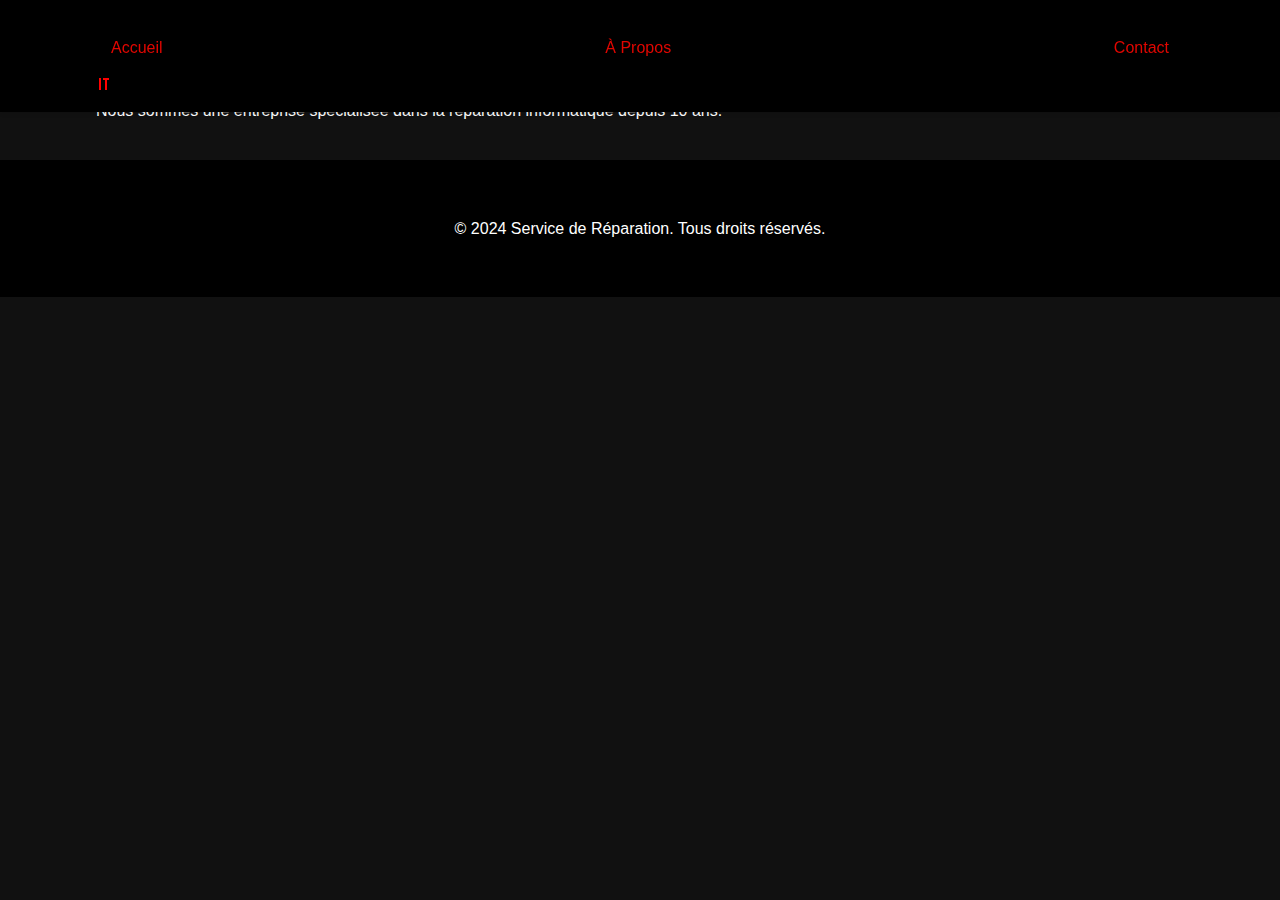
<file: pages/about.html>
<!DOCTYPE html>
<html lang="fr">
<head>
    <meta charset="UTF-8">
    <meta name="viewport" content="width=device-width, initial-scale=1.0">
    <title>À Propos - Service de Réparation</title>
    <link rel="stylesheet" href="../assets/css/styles.css">
</head>
<body>
    <header>
        <div class="container">
            <nav>
                <ul class="nav-menu">
                    <li><a href="../index.html">Accueil</a></li>
                    <li><a href="about.html">À Propos</a></li>
                    <li><a href="contact.html">Contact</a></li>
                </ul>
                <div class="logo">
                    <a href="../index.html" aria-label="Page d'accueil">
                        <img src="../assets/images/logo.ico" alt="Logo Service de Réparation">
                    </a>
                </div>
            </nav>
        </div>
    </header>
    <div class="container">
        <main>
            <h2>À Propos de Nous</h2>
            <p>Nous sommes une entreprise spécialisée dans la réparation informatique depuis 10 ans.</p>
        </main>
    </div>
    <footer>
        <div class="container">
            <p>&copy; 2024 Service de Réparation. Tous droits réservés.</p>
        </div>
    </footer>
</body>
</html>
</file>
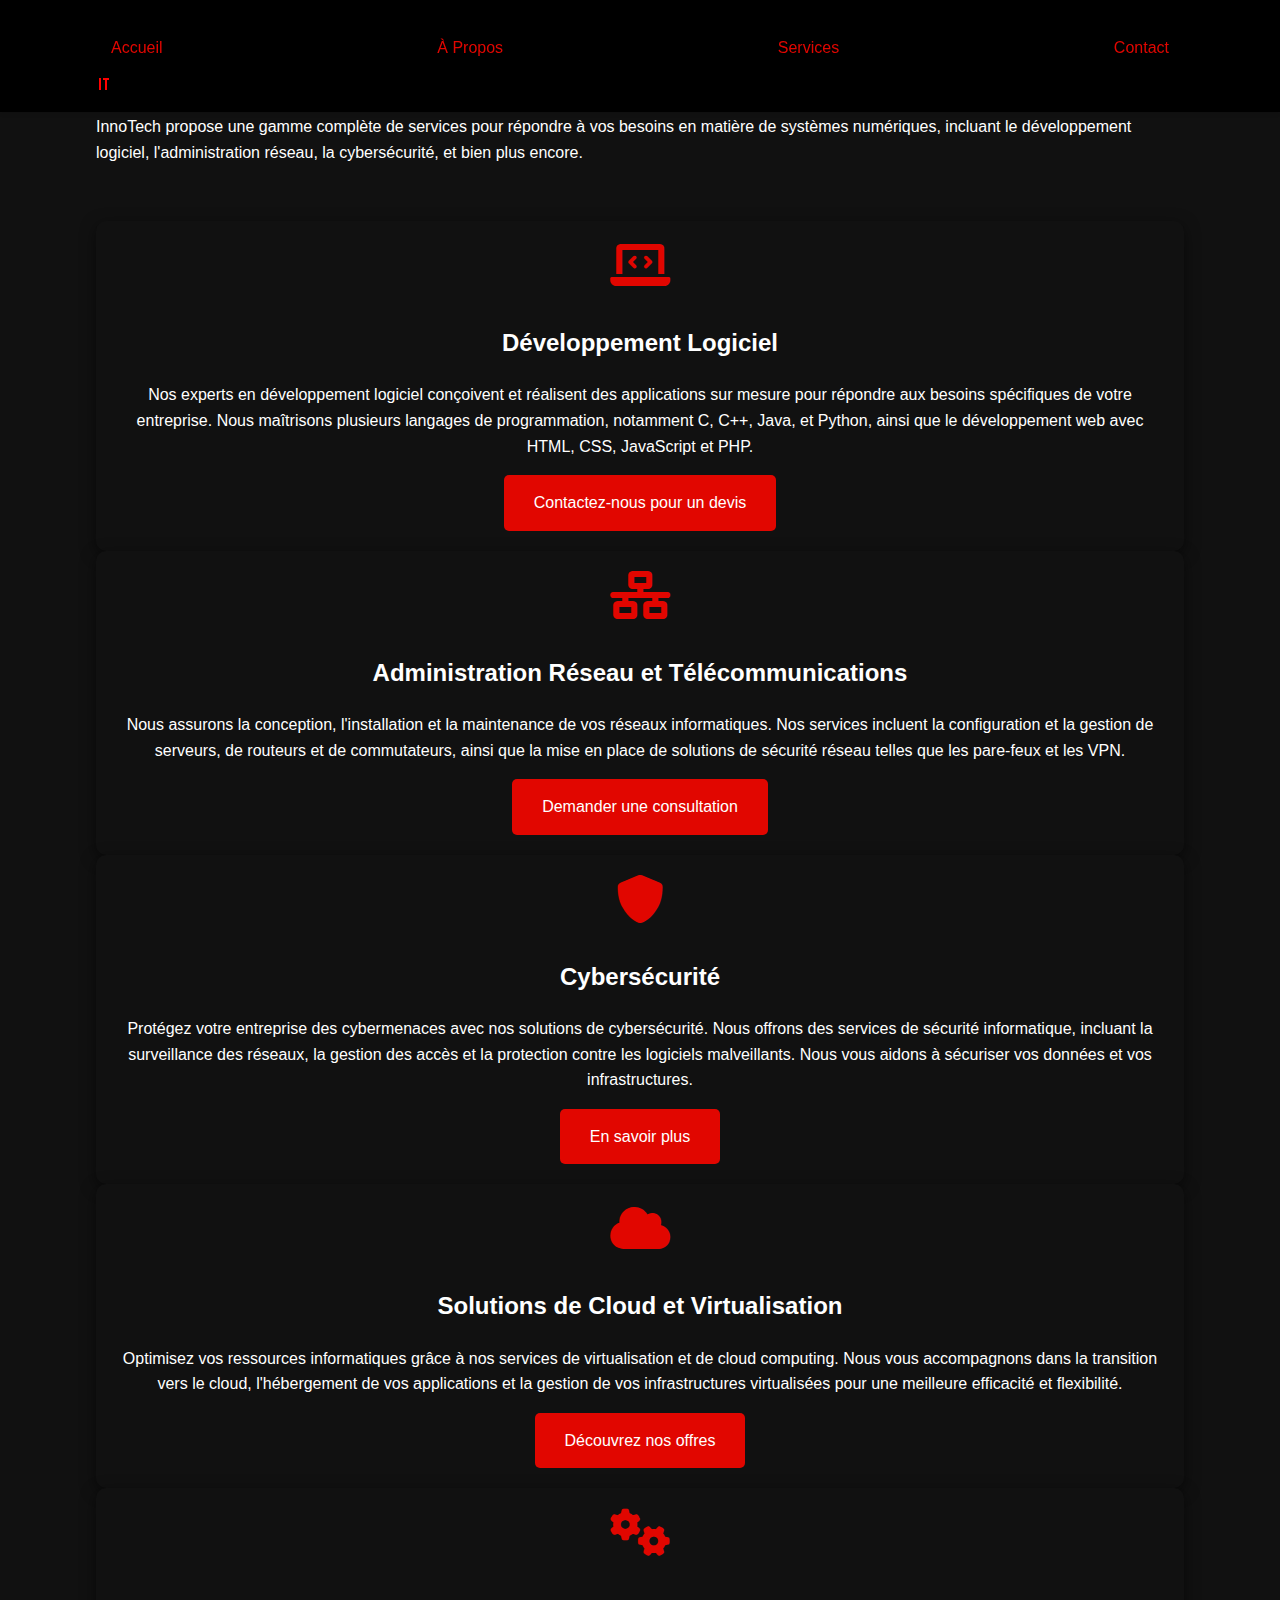
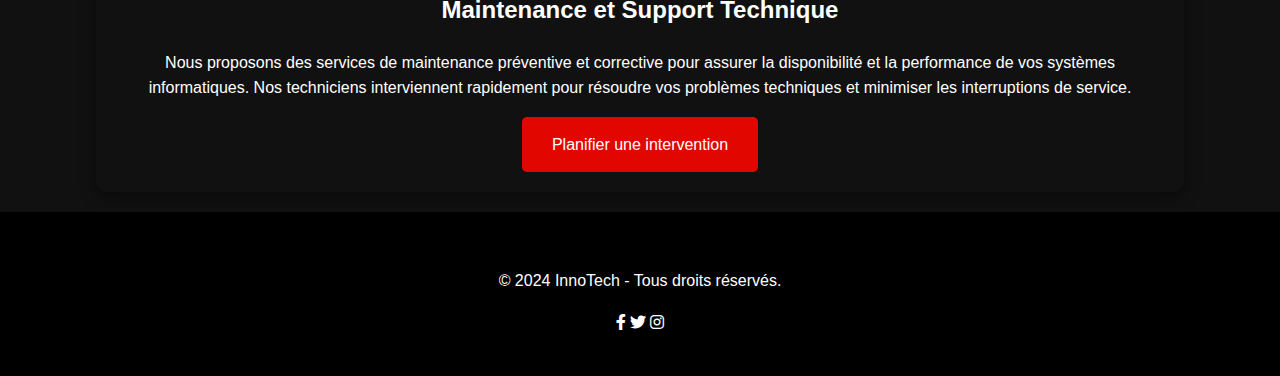
<file: pages/services.html>
<!DOCTYPE html>
<html lang="fr">

<head>
    <meta charset="UTF-8">
    <meta name="viewport" content="width=device-width, initial-scale=1.0">
    <meta name="description"
        content="Découvrez les services professionnels d'InnoTech, incluant le développement logiciel, l'administration réseau, la cybersécurité et plus encore.">
    <title>Nos Services - InnoTech</title>
    <link rel="icon" href="../assets/images/favicon.ico" type="image/x-icon">
    <link rel="stylesheet" href="../assets/css/styles.css">
    <link rel="stylesheet" href="https://cdnjs.cloudflare.com/ajax/libs/font-awesome/6.0.0-beta3/css/all.min.css">
</head>

<body>
    <header>
        <div class="container">
            <nav>
                <ul class="nav-menu">
                    <li><a href="../index.html">Accueil</a></li>
                    <li><a href="../pages/about.html">À Propos</a></li>
                    <li><a href="services.html">Services</a></li>
                    <li><a href="contact.html">Contact</a></li>
                </ul>
                <div class="logo">
                    <a href="../index.html"><img src="../assets/images/logo.ico" alt="Logo InnoTech"></a>
                </div>
            </nav>
        </div>
    </header>

    <main>
        <section class="services-header fade-in">
            <div class="container">
                <h1>Nos Services</h1>
                <p>InnoTech propose une gamme complète de services pour répondre à vos besoins en matière de systèmes
                    numériques, incluant le développement logiciel, l'administration réseau, la cybersécurité, et bien
                    plus encore.</p>
            </div>
        </section>

        <section class="services-list fade-in">
            <div class="container">
                <div class="service-item">
                    <i class="fas fa-laptop-code"></i>
                    <h2>Développement Logiciel</h2>
                    <p>Nos experts en développement logiciel conçoivent et réalisent des applications sur mesure pour
                        répondre aux besoins spécifiques de votre entreprise. Nous maîtrisons plusieurs langages de
                        programmation, notamment C, C++, Java, et Python, ainsi que le développement web avec HTML, CSS,
                        JavaScript et PHP.</p>
                    <a href="contact.html" class="btn-main">Contactez-nous pour un devis</a>
                </div>

                <div class="service-item">
                    <i class="fas fa-network-wired"></i>
                    <h2>Administration Réseau et Télécommunications</h2>
                    <p>Nous assurons la conception, l'installation et la maintenance de vos réseaux informatiques. Nos
                        services incluent la configuration et la gestion de serveurs, de routeurs et de commutateurs,
                        ainsi que la mise en place de solutions de sécurité réseau telles que les pare-feux et les VPN.
                    </p>
                    <a href="contact.html" class="btn-main">Demander une consultation</a>
                </div>

                <div class="service-item">
                    <i class="fas fa-shield-alt"></i>
                    <h2>Cybersécurité</h2>
                    <p>Protégez votre entreprise des cybermenaces avec nos solutions de cybersécurité. Nous offrons des
                        services de sécurité informatique, incluant la surveillance des réseaux, la gestion des accès et
                        la protection contre les logiciels malveillants. Nous vous aidons à sécuriser vos données et vos
                        infrastructures.</p>
                    <a href="contact.html" class="btn-main">En savoir plus</a>
                </div>

                <div class="service-item">
                    <i class="fas fa-cloud"></i>
                    <h2>Solutions de Cloud et Virtualisation</h2>
                    <p>Optimisez vos ressources informatiques grâce à nos services de virtualisation et de cloud
                        computing. Nous vous accompagnons dans la transition vers le cloud, l'hébergement de vos
                        applications et la gestion de vos infrastructures virtualisées pour une meilleure efficacité et
                        flexibilité.</p>
                    <a href="contact.html" class="btn-main">Découvrez nos offres</a>
                </div>

                <div class="service-item">
                    <i class="fas fa-cogs"></i>
                    <h2>Maintenance et Support Technique</h2>
                    <p>Nous proposons des services de maintenance préventive et corrective pour assurer la disponibilité
                        et la performance de vos systèmes informatiques. Nos techniciens interviennent rapidement pour
                        résoudre vos problèmes techniques et minimiser les interruptions de service.</p>
                    <a href="contact.html" class="btn-main">Planifier une intervention</a>
                </div>
            </div>
        </section>
    </main>

    <footer>
        <div class="container">
            <p>&copy; 2024 InnoTech - Tous droits réservés.</p>
            <div class="social-media">
                <a href="https://facebook.com" target="_blank" class="social-icon"><i class="fab fa-facebook-f"></i></a>
                <a href="https://twitter.com" target="_blank" class="social-icon"><i class="fab fa-twitter"></i></a>
                <a href="https://instagram.com" target="_blank" class="social-icon"><i class="fab fa-instagram"></i></a>
            </div>
        </div>
    </footer>
</body>

</html>
</file>
<file: assets/css/styles.css>
/* Variables CSS */
:root {
    --primary-color: #e10600; /* Rouge vif */
    --secondary-color: #000; /* Noir */
    --background-color: #111; /* Noir pour l'arrière-plan */
    --text-color: #fff; /* Blanc pour le texte */
    --card-background: #222; /* Noir foncé pour les cartes */
    --shadow-color: rgba(0, 0, 0, 0.5); /* Ombre noire pour les cartes */
    --shadow-hover: rgba(0, 0, 0, 0.7); /* Ombre noire plus sombre au survol */
    --font-family: 'Arial', sans-serif;
    --font-size: 16px;
}

/* Global Styles */
body, html {
    margin: 0;
    padding: 0;
    font-family: var(--font-family);
    font-size: var(--font-size);
    color: var(--text-color);
    background-color: var(--background-color);
    overflow-x: hidden;
    scroll-behavior: smooth;
    line-height: 1.6;
}

.container {
    width: 85%;
    max-width: 1200px;
    margin: 0 auto;
    padding: 20px;
}

a {
    text-decoration: none;
    color: inherit;
}

img {
    max-width: 100%;
    height: auto;
    display: block;
}

/* Header Styles */
header {
    position: fixed;
    width: 100%;
    background: var(--secondary-color);
    color: var(--text-color);
    z-index: 1000;
    transition: background 0.3s;
    box-shadow: 0 2px 4px rgba(0, 0, 0, 0.1);
}

.nav-menu {
    list-style: none;
    padding: 0;
    margin: 0;
    display: flex;
    align-items: center;
    justify-content: space-between;
}

.nav-menu li {
    margin: 0 15px;
}

.nav-menu a {
    color: var(--primary-color);
    padding: 15px 0;
    display: inline-block;
    transition: color 0.3s;
}

.nav-menu a:hover {
    color: var(--text-color);
}

.logo img {
    max-width: 120px;
}

.header-container {
    display: flex;
    justify-content: space-between;
    align-items: center;
    padding: 15px 0;
}

.menu-toggle {
    display: none;
}

/* Hero Section */
.hero {
    display: flex;
    align-items: center;
    justify-content: center;
    min-height: 100vh;
    background: linear-gradient(to right, rgba(0,0,0,0.7), rgba(0,0,0,0.1)), url('assets/images/hero-bg.png') no-repeat center center/cover;
    color: var(--text-color);
    text-align: center;
    padding: 20px;
    position: relative;
}

.hero::before {
    content: "";
    position: absolute;
    top: 0;
    left: 0;
    width: 100%;
    height: 100%;
    background: rgba(0, 0, 0, 0.5);
    z-index: -1;
}

.hero h1 {
    font-size: 3rem;
    margin-bottom: 20px;
    animation: fadeInDown 1s ease-out forwards;
}

.hero p {
    font-size: 1.2rem;
    margin-bottom: 30px;
    animation: fadeInUp 1s ease-out forwards;
}

.btn-main {
    display: inline-block;
    background: var(--primary-color);
    color: var(--text-color);
    padding: 15px 30px;
    border-radius: 5px;
    transition: background 0.3s, transform 0.3s;
    animation: fadeInUp 1.2s ease-out forwards;
}

.btn-main:hover {
    background: darken(var(--primary-color), 10%);
    transform: translateY(-5px);
}

/* Keyframes for animations */
@keyframes fadeInUp {
    from {
        opacity: 0;
        transform: translateY(20px);
    }
    to {
        opacity: 1;
        transform: translateY(0);
    }
}

@keyframes fadeInDown {
    from {
        opacity: 0;
        transform: translateY(-20px);
    }
    to {
        opacity: 1;
        transform: translateY(0);
    }
}

/* Services Section */
.services {
    padding: 60px 0;
    background: var(--card-background);
}

.services h2 {
    text-align: center;
    font-size: 2.5rem;
    margin-bottom: 20px;
    color: var(--primary-color);
    animation: fadeInUp 1s ease-out;
}

.service-list {
    display: flex;
    flex-wrap: wrap;
    justify-content: center;
    gap: 30px;
}

.service-item {
    flex: 1 1 300px;
    background: var(--background-color);
    padding: 20px;
    border-radius: 10px;
    text-align: center;
    transition: transform 0.3s, box-shadow 0.3s;
    box-shadow: 0 4px 15px var(--shadow-color);
}

.service-item:hover {
    transform: translateY(-10px);
    box-shadow: 0 4px 15px var(--shadow-hover);
}

.service-item i {
    font-size: 3rem;
    color: var(--primary-color);
    margin-bottom: 15px;
}

.service-item h3 {
    font-size: 1.5rem;
    margin-bottom: 10px;
}

.service-item p {
    line-height: 1.6;
}

/* Testimonials Section */
.testimonials {
    padding: 60px 0;
    background: var(--card-background);
    color: var(--text-color);
}

.testimonials h2 {
    text-align: center;
    font-size: 2.5rem;
    margin-bottom: 20px;
    color: var(--primary-color);
    animation: fadeInUp 1s ease-out;
}

.testimonial-list {
    display: flex;
    flex-wrap: wrap;
    justify-content: center;
    gap: 30px;
}

.testimonial-item {
    flex: 1 1 300px;
    background: var(--background-color);
    padding: 20px;
    border-radius: 10px;
    text-align: center;
    box-shadow: 0 4px 8px var(--shadow-color);
    transition: transform 0.3s, box-shadow 0.3s;
}

.testimonial-item:hover {
    transform: translateY(-10px);
    box-shadow: 0 4px 15px var(--shadow-hover);
}

.testimonial-item p {
    font-style: italic;
    line-height: 1.6;
}

.testimonial-item h4 {
    font-size: 1.2rem;
    margin-top: 15px;
    color: var(--primary-color);
}

/* Why Us Section */
.why-us {
    padding: 60px 0;
    background: var(--card-background);
    color: var(--text-color);
}

.why-us h2 {
    text-align: center;
    font-size: 2.5rem;
    margin-bottom: 20px;
    color: var(--primary-color);
    animation: fadeInUp 1s ease-out;
}

.why-us-list {
    display: flex;
    flex-wrap: wrap;
    justify-content: center;
    gap: 30px;
}

.why-us-item {
    flex: 1 1 300px;
    background: var(--background-color);
    padding: 20px;
    border-radius: 10px;
    text-align: center;
    transition: transform 0.3s, box-shadow 0.3s;
    box-shadow: 0 4px 15px var(--shadow-color);
}

.why-us-item:hover {
    transform: translateY(-10px);
    box-shadow: 0 4px 15px var(--shadow-hover);
}

.why-us-item i {
    font-size: 3rem;
    color: var(--primary-color);
    margin-bottom: 15px;
}

.why-us-item h3 {
    font-size: 1.5rem;
    margin-bottom: 10px;
}

.why-us-item p {
    line-height: 1.6;
}

/* Footer Styles */
footer {
    padding: 20px 0;
    background: var(--secondary-color);
    color: var(--text-color);
    text-align: center;
}

.footer-container {
    display: flex;
    justify-content: center;
    flex-wrap: wrap;
}

.footer-item {
    margin: 10px;
}

.footer-item a {
    color: var(--text-color);
    transition: color 0.3s;
}

.footer-item a:hover {
    color: var(--primary-color);
}

/* Animations */
@keyframes fadeIn {
    from {
        opacity: 0;
    }
    to {
        opacity: 1;
    }
}

@keyframes fadeInDown {
    from {
        opacity: 0;
        transform: translateY(-20px);
    }
    to {
        opacity: 1;
        transform: translateY(0);
    }
}

@keyframes fadeInUp {
    from {
        opacity: 0;
        transform: translateY(20px);
    }
    to {
        opacity: 1;
        transform: translateY(0);
    }
}

@keyframes bounceIn {
    0% {
        opacity: 0;
        transform: scale(0.3);
    }
    50% {
        opacity: 1;
        transform: scale(1.1);
    }
    100% {
        transform: scale(1);
    }
}

/* Media Queries */

/* Pour les écrans jusqu'à 768px (tablettes et petits écrans) */
@media (max-width: 768px) {

    /* En-tête */
    header {
        padding: 1rem;
    }

    nav {
        flex-direction: column;
        align-items: flex-start;
    }

    .nav-menu {
        display: none; /* Masquer le menu pour les petits écrans */
    }

    .menu-toggle {
        display: block; /* Afficher le bouton de menu hamburger */
    }

    .logo img {
        height: 40px; /* Réduire la taille du logo */
    }

    /* Section Héros */
    .hero {
        padding: 5rem 1rem; /* Ajuster le padding pour les petits écrans */
    }

    .hero h1 {
        font-size: 2.5rem; /* Réduire la taille du titre */
    }

    .hero p {
        font-size: 1rem; /* Réduire la taille du texte */
    }

    /* Services */
    .service-item {
        width: 100%; /* Les éléments de service prennent toute la largeur sur petits écrans */
        margin: 10px 0;
    }

    /* Témoignages */
    .testimonial-item {
        width: 100%; /* Les éléments de témoignages prennent toute la largeur sur petits écrans */
        margin: 10px 0;
    }

    /* Pourquoi Nous */
    .why-us-item {
        width: 100%; /* Les éléments de "Pourquoi Nous" prennent toute la largeur sur petits écrans */
        margin: 10px 0;
    }
}
</file>
